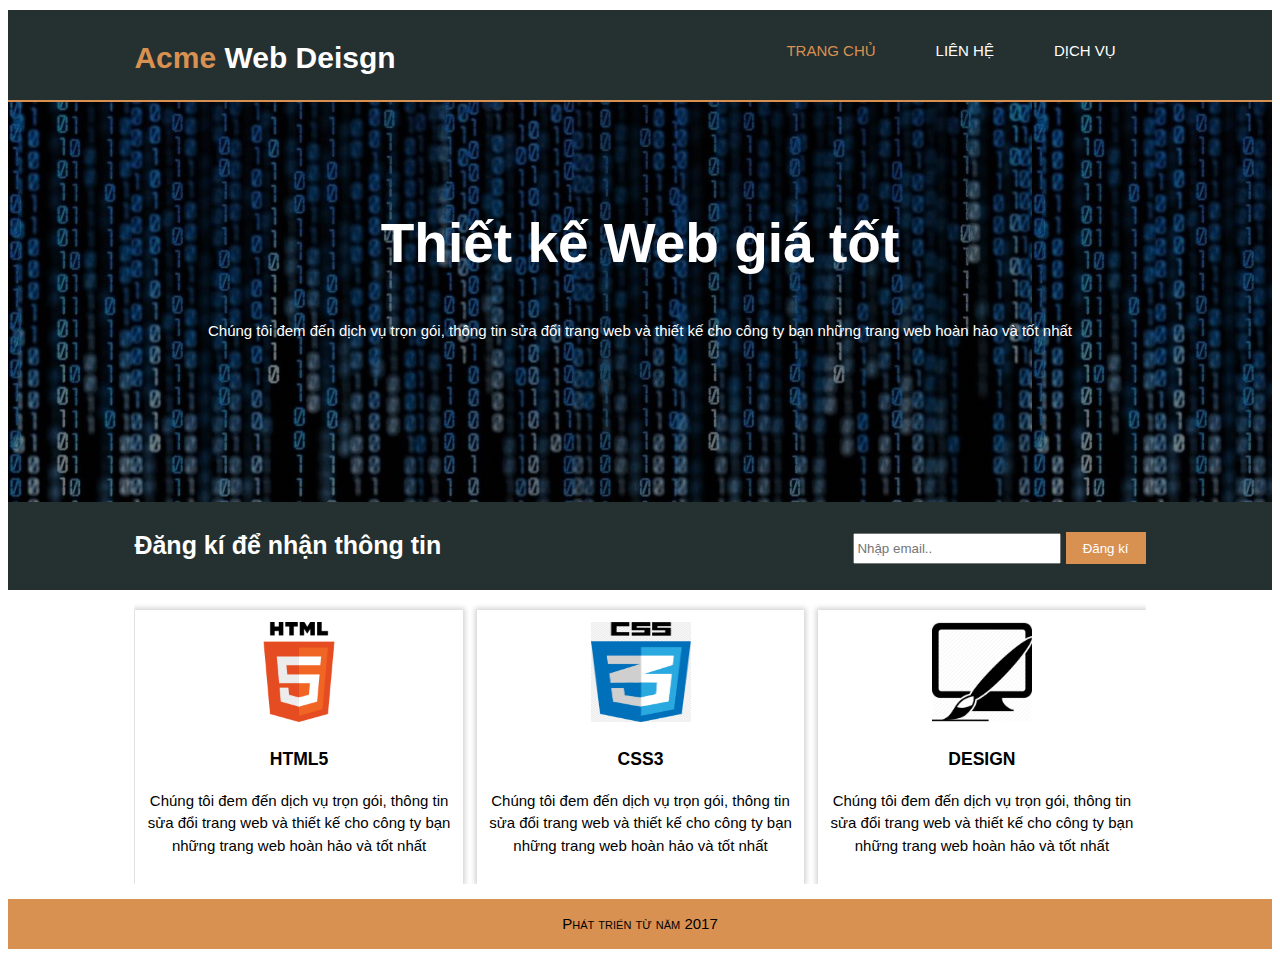
<file: index.html>
<!DOCTYPE html>
<html>
  <head>
    <title>My Website | Home</title>
    <meta charset="utf-8" />
    <link rel="stylesheet" type="text/css" href="css/style.css" />
  </head>
  <body>
    <header>
      <div class="container">
        <div id="brand">
          <h1><span id="brand-ten">Acme</span> Web Deisgn</h1>
        </div>
        <nav id="list-top">
          <ul>
            <li id="current"><a href="index.html">Trang chủ</a></li>
            <li><a href="about.html">Liên hệ</a></li>
            <li>
              <a href="services.html">Dịch vụ</a>
              <ul id="drop-menu">
                <li><a href="services.html">HTML</a></li>
                <li><a href="services.html">CSS</a></li>
                <li><a href="services.html">JAVASCRIP</a></li>
              </ul>
            </li>
          </ul>
        </nav>
      </div>
    </header>
    <section id="show-case">
      <div class="container">
        <h1>Thiết kế Web giá tốt</h1>
        <p>
          Chúng tôi đem đến dịch vụ trọn gói, thông tin sửa đổi trang web và thiết kế cho công ty
          bạn những trang web hoàn hảo và tốt nhất
        </p>
      </div>
    </section>
    <section id="sub">
      <div class="container">
        <div>
          <h3>Đăng kí để nhận thông tin</h3>
        </div>
        <div id="sub-right">
          <form>
            <input id="emai" type="email" name="email" placeholder="Nhập email.." />
            <input class="subcri" type="button" name="button" value="Đăng kí" />
          </form>
        </div>
      </div>
    </section>
    <section id="logo-3">
      <div class="container">
        <div class="box">
          <img src="img/html-5-logo.png" />
          <h3>HTML5</h3>
          <p>
            Chúng tôi đem đến dịch vụ trọn gói, thông tin sửa đổi trang web và thiết kế cho công ty
            bạn những trang web hoàn hảo và tốt nhất
          </p>
        </div>
        <div class="box">
          <img src="img/css3-logo.png" />
          <h3>CSS3</h3>
          <p>
            Chúng tôi đem đến dịch vụ trọn gói, thông tin sửa đổi trang web và thiết kế cho công ty
            bạn những trang web hoàn hảo và tốt nhất
          </p>
        </div>
        <div class="box">
          <img src="img/design-icon.png" />
          <h3>DESIGN</h3>
          <p>
            Chúng tôi đem đến dịch vụ trọn gói, thông tin sửa đổi trang web và thiết kế cho công ty
            bạn những trang web hoàn hảo và tốt nhất
          </p>
        </div>
      </div>
    </section>
    <footer>
      <p>Phát triển từ năm 2017</p>
    </footer>
  </body>
</html>
</file>
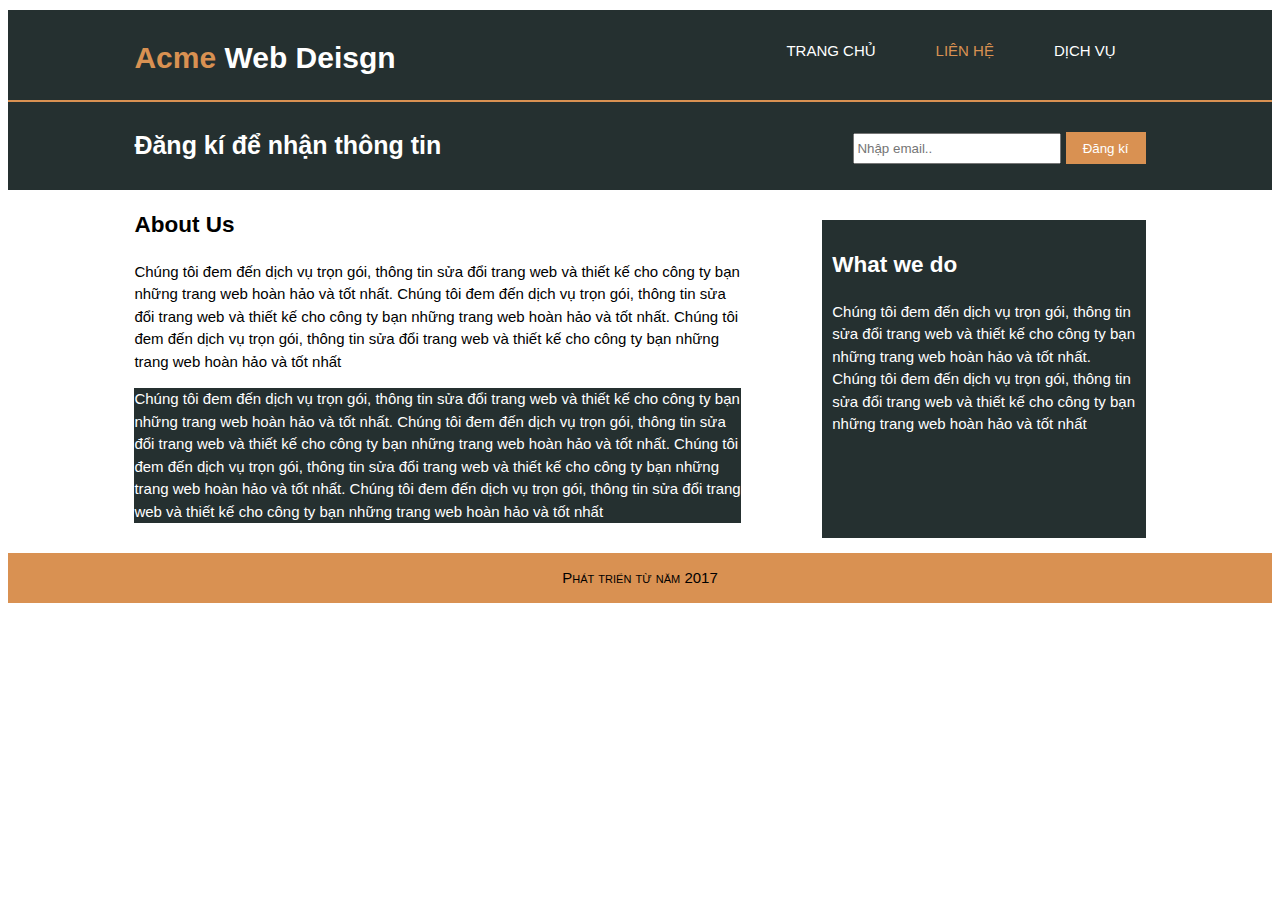
<file: about.html>
<!DOCTYPE html>
<html>
  <head>
    <title>My Website | About</title>
    <meta charset="utf-8" />
    <link rel="stylesheet" type="text/css" href="css/style.css" />
  </head>
  <body>
    <header>
      <div class="container">
        <div id="brand">
          <h1><span id="brand-ten">Acme</span> Web Deisgn</h1>
        </div>
        <nav id="list-top">
          <ul>
            <li><a href="index.html">Trang chủ</a></li>
            <li id="current"><a href="about.html">Liên hệ</a></li>
            <li><a href="services.html">Dịch vụ</a></li>
          </ul>
        </nav>
      </div>
    </header>
    <section id="sub">
      <div class="container">
        <div>
          <h3>Đăng kí để nhận thông tin</h3>
        </div>
        <div id="sub-right">
          <form>
            <input id="emai" type="email" name="email" placeholder="Nhập email.." />
            <input class="subcri" type="button" name="button" value="Đăng kí" />
          </form>
        </div>
      </div>
    </section>
    <div class="container">
      <article id="article-about">
        <h2>About Us</h2>
        <p>
          Chúng tôi đem đến dịch vụ trọn gói, thông tin sửa đổi trang web và thiết kế cho công ty
          bạn những trang web hoàn hảo và tốt nhất. Chúng tôi đem đến dịch vụ trọn gói, thông tin
          sửa đổi trang web và thiết kế cho công ty bạn những trang web hoàn hảo và tốt nhất. Chúng
          tôi đem đến dịch vụ trọn gói, thông tin sửa đổi trang web và thiết kế cho công ty bạn
          những trang web hoàn hảo và tốt nhất
        </p>
        <p class="black-bg">
          Chúng tôi đem đến dịch vụ trọn gói, thông tin sửa đổi trang web và thiết kế cho công ty
          bạn những trang web hoàn hảo và tốt nhất. Chúng tôi đem đến dịch vụ trọn gói, thông tin
          sửa đổi trang web và thiết kế cho công ty bạn những trang web hoàn hảo và tốt nhất. Chúng
          tôi đem đến dịch vụ trọn gói, thông tin sửa đổi trang web và thiết kế cho công ty bạn
          những trang web hoàn hảo và tốt nhất. Chúng tôi đem đến dịch vụ trọn gói, thông tin sửa
          đổi trang web và thiết kế cho công ty bạn những trang web hoàn hảo và tốt nhất
        </p>
      </article>
      <aside class="black-bg">
        <h2>What we do</h2>
        <p>
          Chúng tôi đem đến dịch vụ trọn gói, thông tin sửa đổi trang web và thiết kế cho công ty
          bạn những trang web hoàn hảo và tốt nhất. Chúng tôi đem đến dịch vụ trọn gói, thông tin
          sửa đổi trang web và thiết kế cho công ty bạn những trang web hoàn hảo và tốt nhất
        </p>
      </aside>
    </div>
    <footer>
      <p>Phát triển từ năm 2017</p>
    </footer>
  </body>
</html>
</file>
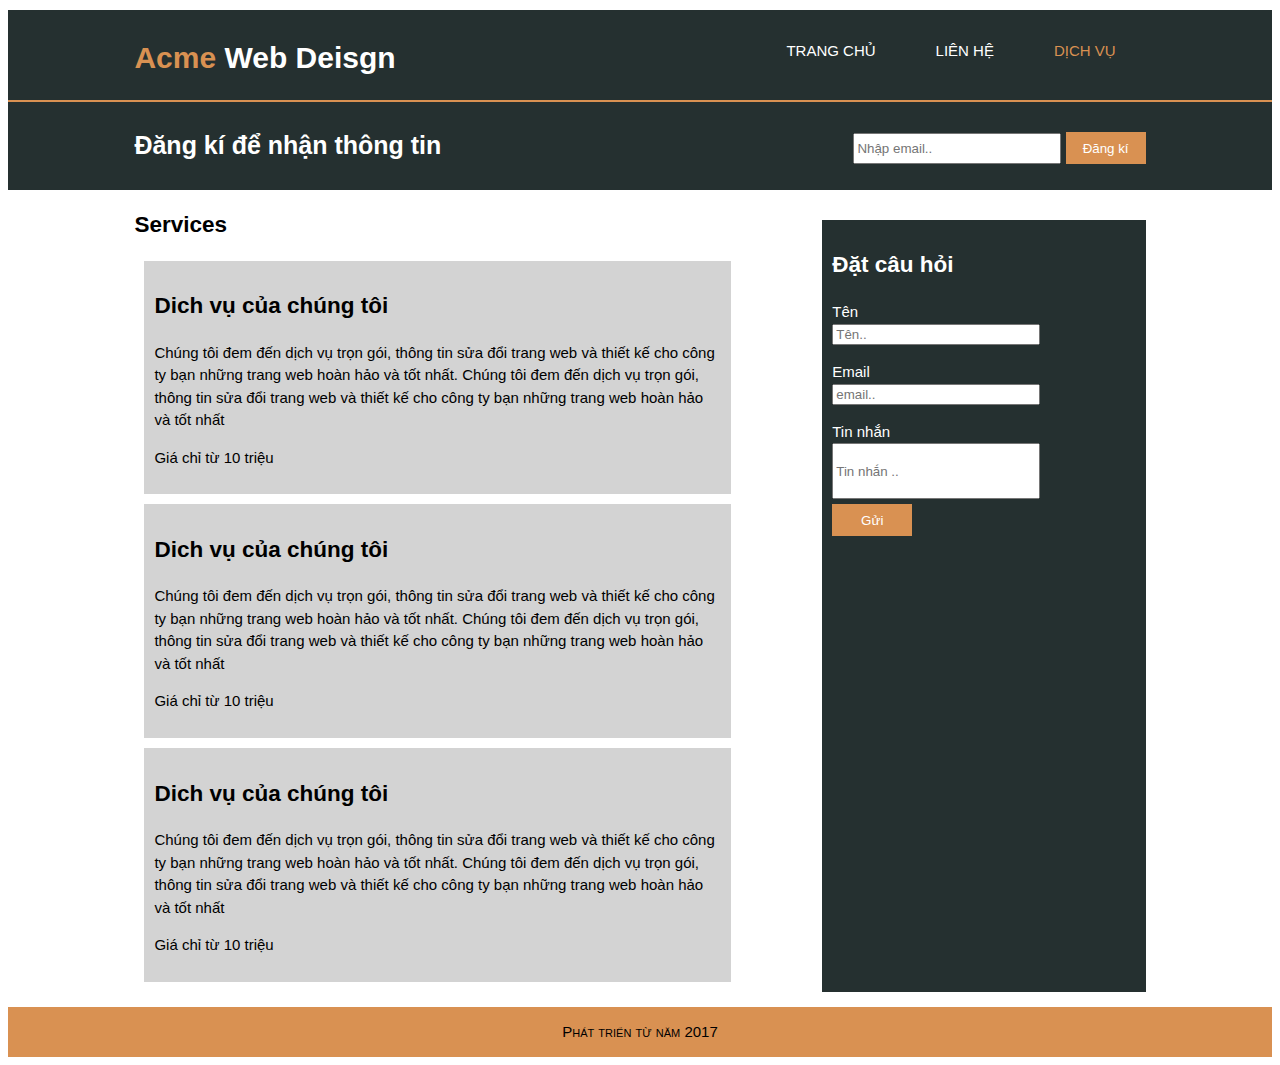
<file: services.html>
<!DOCTYPE html>
<html>
  <head>
    <title>My Website | About</title>
    <meta charset="utf-8" />
    <link rel="stylesheet" type="text/css" href="css/style.css" />
  </head>
  <body>
    <header>
      <div class="container">
        <div id="brand">
          <h1><span id="brand-ten">Acme</span> Web Deisgn</h1>
        </div>
        <nav id="list-top">
          <ul>
            <li><a href="index.html">Trang chủ</a></li>
            <li><a href="about.html">Liên hệ</a></li>
            <li id="current"><a href="services.html">Dịch vụ</a></li>
          </ul>
        </nav>
      </div>
    </header>
    <section id="sub">
      <div class="container">
        <div>
          <h3>Đăng kí để nhận thông tin</h3>
        </div>
        <div id="sub-right">
          <form>
            <input id="emai" type="email" name="email" placeholder="Nhập email.." />
            <input class="subcri" type="button" name="button" value="Đăng kí" />
          </form>
        </div>
      </div>
    </section>
    <div class="container">
      <article id="article-services">
        <h2>Services</h2>
        <div class="box-div">
          <div class="box-div2">
            <h2>Dich vụ của chúng tôi</h2>
            <p>
              Chúng tôi đem đến dịch vụ trọn gói, thông tin sửa đổi trang web và thiết kế cho công
              ty bạn những trang web hoàn hảo và tốt nhất. Chúng tôi đem đến dịch vụ trọn gói, thông
              tin sửa đổi trang web và thiết kế cho công ty bạn những trang web hoàn hảo và tốt nhất
            </p>
            <p>Giá chỉ từ 10 triệu</p>
          </div>
        </div>
        <div class="box-div">
          <div class="box-div2">
            <h2>Dich vụ của chúng tôi</h2>
            <p>
              Chúng tôi đem đến dịch vụ trọn gói, thông tin sửa đổi trang web và thiết kế cho công
              ty bạn những trang web hoàn hảo và tốt nhất. Chúng tôi đem đến dịch vụ trọn gói, thông
              tin sửa đổi trang web và thiết kế cho công ty bạn những trang web hoàn hảo và tốt nhất
            </p>
            <p>Giá chỉ từ 10 triệu</p>
          </div>
        </div>
        <div class="box-div">
          <div class="box-div2">
            <h2>Dich vụ của chúng tôi</h2>
            <p>
              Chúng tôi đem đến dịch vụ trọn gói, thông tin sửa đổi trang web và thiết kế cho công
              ty bạn những trang web hoàn hảo và tốt nhất. Chúng tôi đem đến dịch vụ trọn gói, thông
              tin sửa đổi trang web và thiết kế cho công ty bạn những trang web hoàn hảo và tốt nhất
            </p>
            <p>Giá chỉ từ 10 triệu</p>
          </div>
        </div>
      </article>
      <aside class="black-bg">
        <h2>Đặt câu hỏi</h2>
        <form>
          <p>Tên</p>
          <input class="as-ten" type="name" name="name" placeholder="Tên.." />
          <p>Email</p>
          <input class="as-ten" type="email" name="email" placeholder="email.." />
          <p>Tin nhắn</p>
          <input id="tin-nhan" type="text" name="text" placeholder="Tin nhắn .." />
          <br />
          <input class="subcri" type="button" name="button" value="Gửi" />
        </form>
      </aside>
    </div>
    <footer>
      <p>Phát triển từ năm 2017</p>
    </footer>
  </body>
</html>
</file>
<file: css/style.css>
body{
	font-family: arial, helvetica, sans-serif;
	line-height: 1.5;
	font-size: 15px;
}
.container{
	width: 80%;
	margin: auto;
	overflow: hidden;
	display: flex;
	justify-content: space-between;

}
header{
	margin-top: 10px;
	background-color: #253030;
	min-height: 80px;
	border-bottom: 2px solid #d99152;
}
#brand h1{
	color: white;

}
#brand{
	
	margin-top: 5px;
}

#brand-ten, #current a{
	color: #d99152 !important;
}


#list-top{
	
}
#list-top ul{
	list-style-type: none;
	margin-top: 30px;
	
}
#list-top li{
	float: left;
	display: inline;
	margin: 0 20px 0 20px;
}
#list-top a{
	text-decoration: none;
	color: white;
	text-transform: uppercase;
	margin: 5px;
	padding: 5px;
}
#list-top a:hover{
	background-color: white;
	color: black;
	transition: 0.6s ease;
}

#show-case{
	text-align: center;
	height: 400px;
	background:linear-gradient(rgba(0,0,0,0.5),rgba(0,0,0,0.5)), url(../img/code-background.jpg);
	
}
#show-case .container{
	justify-content: space-around;
	flex-direction: column;
	align-items: center;

}

#show-case h1{
	font-size: 55px;
	color: white;
	margin-top: 100px;
	margin-bottom: 20px;

}
#show-case p{
	color: white;
}
/*sub333333*/

#sub{
	background-color: #253030;
	min-height: 80px;
}
#sub h3{
	color: white;
	font-size: 25px;
	float: left;
}

#sub-right{
	
	margin-top: 25px;
}
#emai{
	width: 200px;
	height: 25px;
}
.subcri{
	width: 80px;
	height: 32px;
	background-color: #d99152;
	color: white;
	border: none;
	margin-top: 5px;
}

#logo-3 img{
	width: 100px;
	height: 100px;
}
.box{
	width: 30%;
	text-align: center;

	margin-top: 20px;
	margin-left: 1px;
	padding: 12px;
	box-shadow: 0 0 5px 2px lightgray;
}
footer{
	background-color: #d99152;
	height: 50px;
}
footer p{
	text-align: center;
	font-variant: small-caps;
	line-height: 50px;
}
.container article{
	float: left;
	width: 60%;
}
.container aside{
	padding: 10px;
	margin-top: 30px;
	float: right;
	width: 30%;
}
.black-bg{

	background-color: #253030;
	color: white;

}
.article-about p{
	padding: 10px;
}
.box-div{
	background-color: lightgray;
	padding: 10px;
	margin: 10px;
}
.black-bg p{
	margin-block-end: 0;
}

#tin-nhan{
	width: 200px;
	height: 50px;
}
.as-ten{
	width: 200px;
}

#drop-menu{
	display: table-column;
	overflow: none;
}

#list-top ul li > #drop-menu{

}


@media screen and (max-width: 500px){
	.container{
		justify-content: space-around;
		flex-direction: column;
		align-items: center;
	}

	#list-top li{
		display: flex;
		justify-content: center;
		margin: 0 5px 0 5px;

	}

	#list-top ul{
		margin-top: 0px;
		text-align: center;
	}
	#brand h1{
		text-align: center;
	}

	#show-case h1{
		margin-top: 50px;
	}
	#show-case{
		height: 350px;
	}
	#sub-right{
		margin-top: 0px;
	}
	#emai {
    width: 100%;

	}
	.subcri {
    width: 100%;

	}
	.box{
		justify-content: center;
		flex-direction: column;
		width: 100%;
	}
}
</file>
